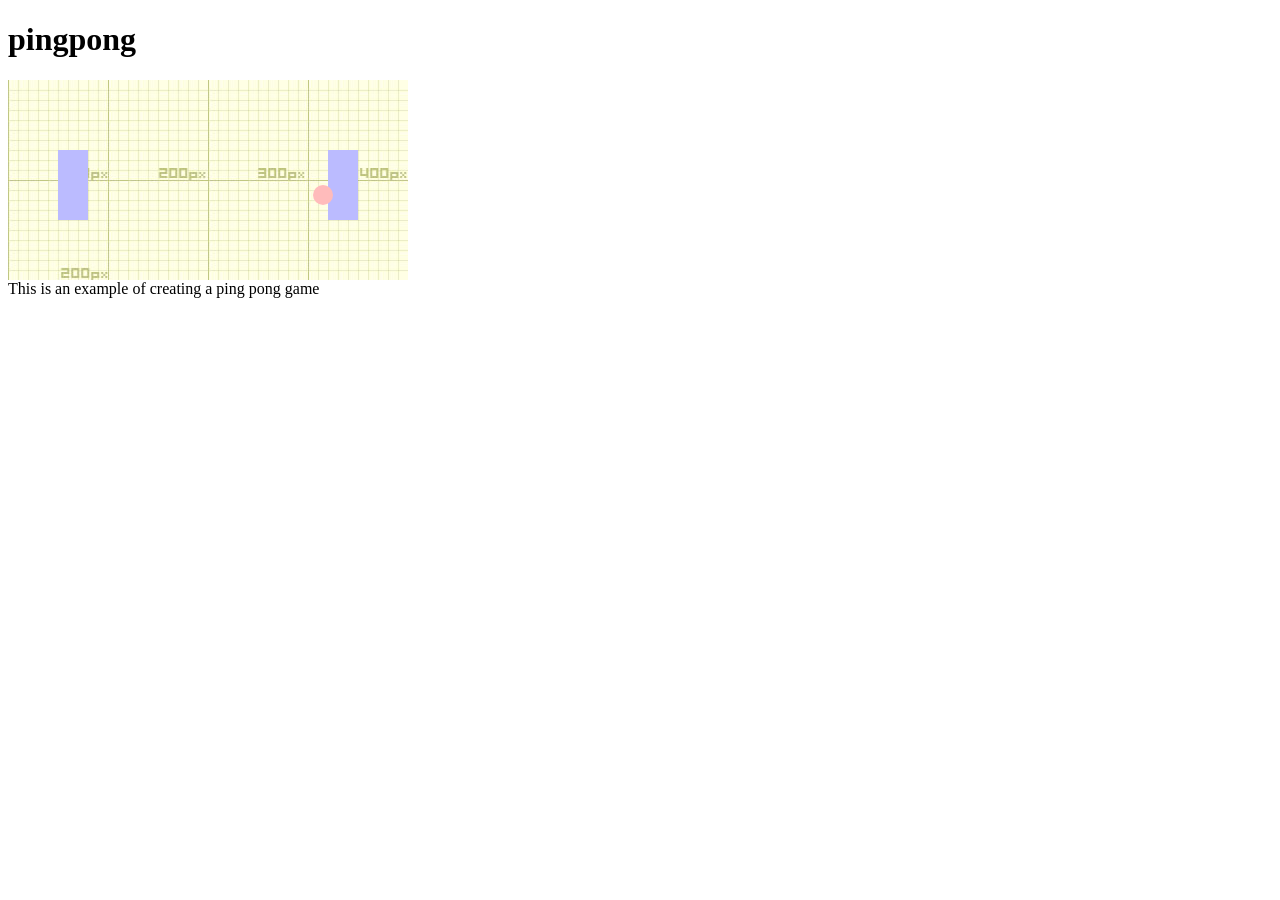
<file: res/jsTest/testgame/pingpong/index.html>
<!DOCTYPE html>
<html>
	<head>
		<meta charset="utf-8">
		<title>pingpong</title>
		<script type="text/javascript" src="js/jquery.js"></script>
		<script type="text/javascript" src="js/html5games.pingpong.js"></script>
		<link rel="stylesheet" href="css/styles.css" type="text/css" />

	</head>
	<body>
		<header>
			<h1>pingpong</h1>
		</header>

		<div id="game">
			<div id="playround">
				<div id="paddleA" class="paddle"></div>
				<div id="paddleB" class="paddle"></div>
				<div id="ball"></div>
			</div>
		</div>

		<footer>
			This is an example of creating a ping pong game
		</footer>
	</body>
</html>
</file>
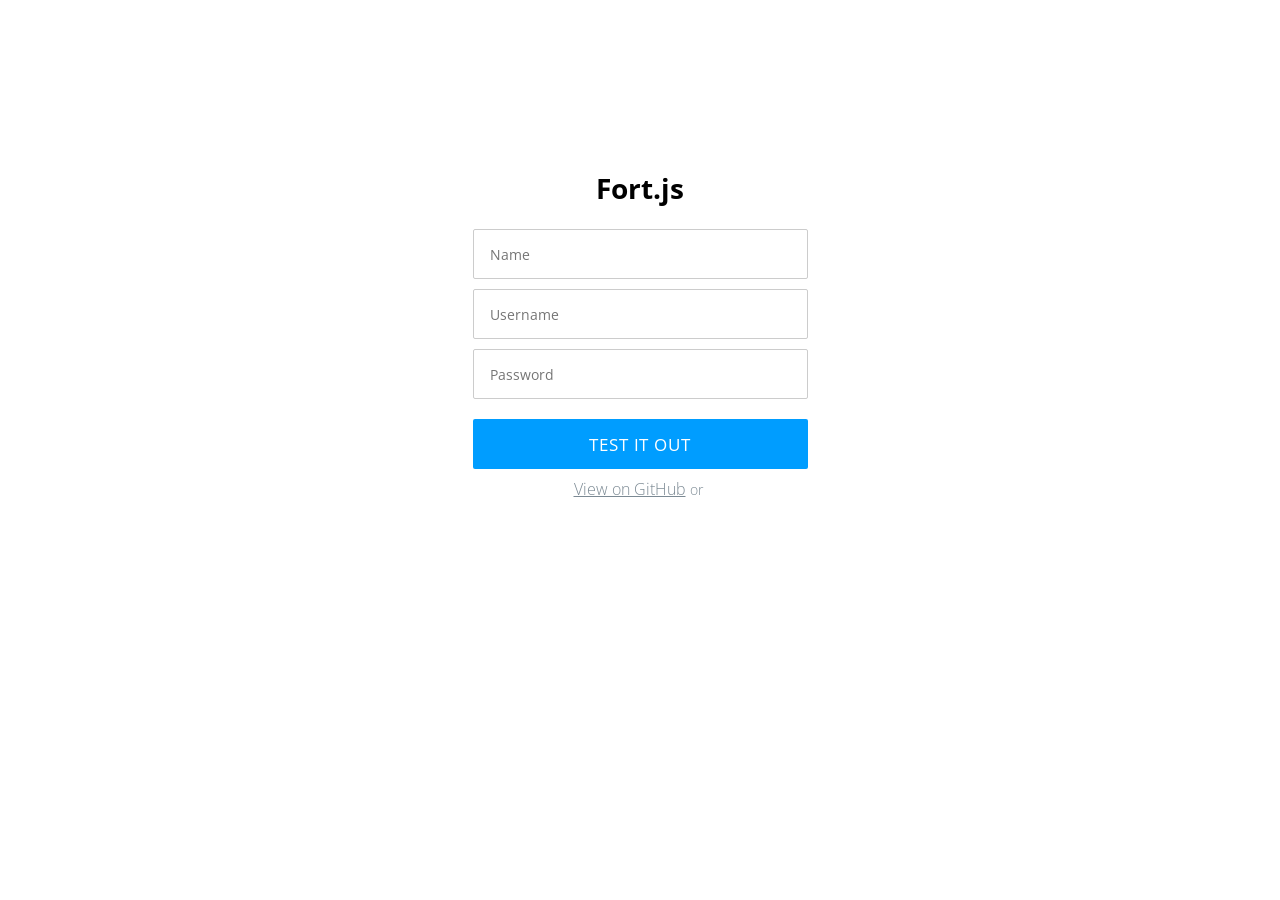
<file: res/testport/demo/default/index.html>
<!DOCTYPE html>
<html lang="en">
<head>
<meta charset="utf-8">
<meta name="description" content="Demo for Fort.js">
<meta name="viewport" content="width=device-width">
<title>Fort.js</title>
<link rel="stylesheet" href="style.css">
<link rel="stylesheet" href="fort.css">
<script src="./fort.js"></script>
</head>
<body>
<div class="form-wrapper">
	<div class="top">
		<div class="colors">
		</div>
	</div>
	<h1 class="h1h">Fort.js</h1>
	<form name="form" action="#">
		<div class="form">
			<div class="form-item">
				<input type="text" name="text" required="required" placeholder="Name" autocomplete="off">
			</div>
			<div class="form-item">
				<input type="text" name="text" required="required" placeholder="Username" autocomplete="off">
			</div>
			<div class="form-item">
				<input type="password" name="password" required="required" placeholder="Password" autocomplete="off">
			</div>
			<div class="button-panel">
				<input type="submit" class="button" title="Sign In" value="Test It Out">
				<ul>
					<li class="lil">
					<p class="view">
						<a href="https://github.com/Colourity/Fort.js" id="ref">View on GitHub</a>
					</p>
					</li>
					 or
					<li>
					<p class="view">
						
					</p>
					</li>
				</ul>
			</div>
		</div>
	</form>
</div>
<script>
    solid();
</script>
</body>
</html>
</file>
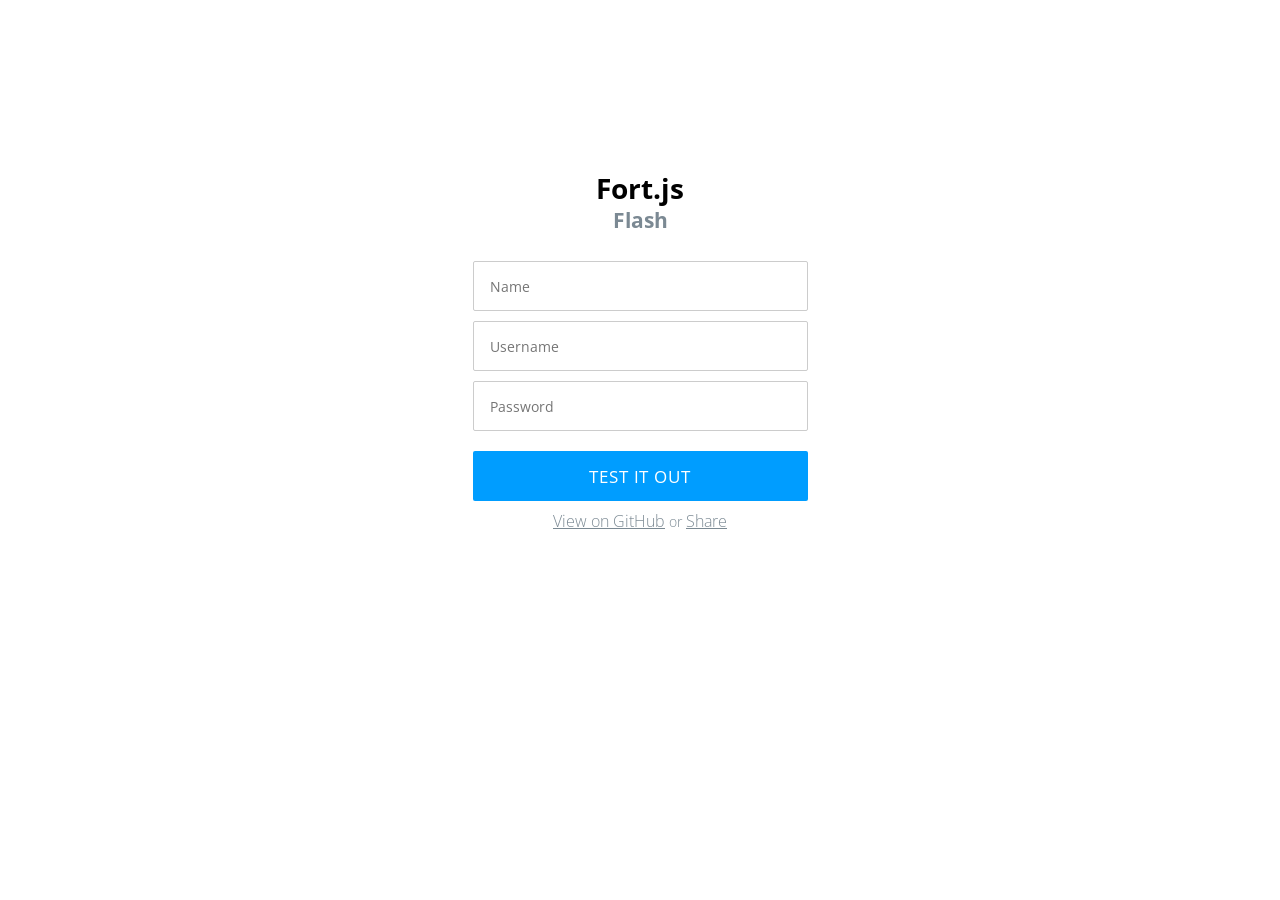
<file: res/testport/demo/flash/index.html>
<!DOCTYPE html>
<html lang="en">
<head>
<meta charset="utf-8">
<meta name="description" content="Demo for Fort.js">
<meta name="viewport" content="width=device-width">
<title>Fort.js</title>
<link rel="stylesheet" href="style.css">
<link rel="stylesheet" href="fort.css">
<script src="fort.js"></script>
</head>
<body>
<div class="form-wrapper" >
  <div class="top"><div class="colors"></div></div>
	<h1 class="h1h">Fort.js</h1>
  <h2 class="h2dec">Flash</h2>
	<form name="form" action="#">
		<div class="form">
			<div class="form-item">
				<input type="text" name="text" required="required" placeholder="Name" autocomplete="off">
			</div>
			<div class="form-item">
				<input type="text" name="text" required="required" placeholder="Username" autocomplete="off">
			</div>
			<div class="form-item">
				<input type="password" name="password" required="required" placeholder="Password" autocomplete="off">
			</div>
			<div class="button-panel">
     <input type="submit" class="button" title="Sign In" value="Test It Out">
     <ul>
       <li class="lil">
       <p class="view">
         <a href="https://github.com/Colourity/Fort.js" id="ref">View on GitHub</a>
       </p>
       </li>
        or
       <li>
       <p class="view">
         <a href="https://twitter.com/intent/tweet?text=Fort-js+-+A+modern+progress+bar+for+form+completion.&url=http://bit.ly/1gQQ4V8" id="ref">Share</a>
       </p>
       </li>
     </ul>
   </div>
	</div>
</form>
</div>
<script>
 flash()
</script>
</body>
</html>
</file>
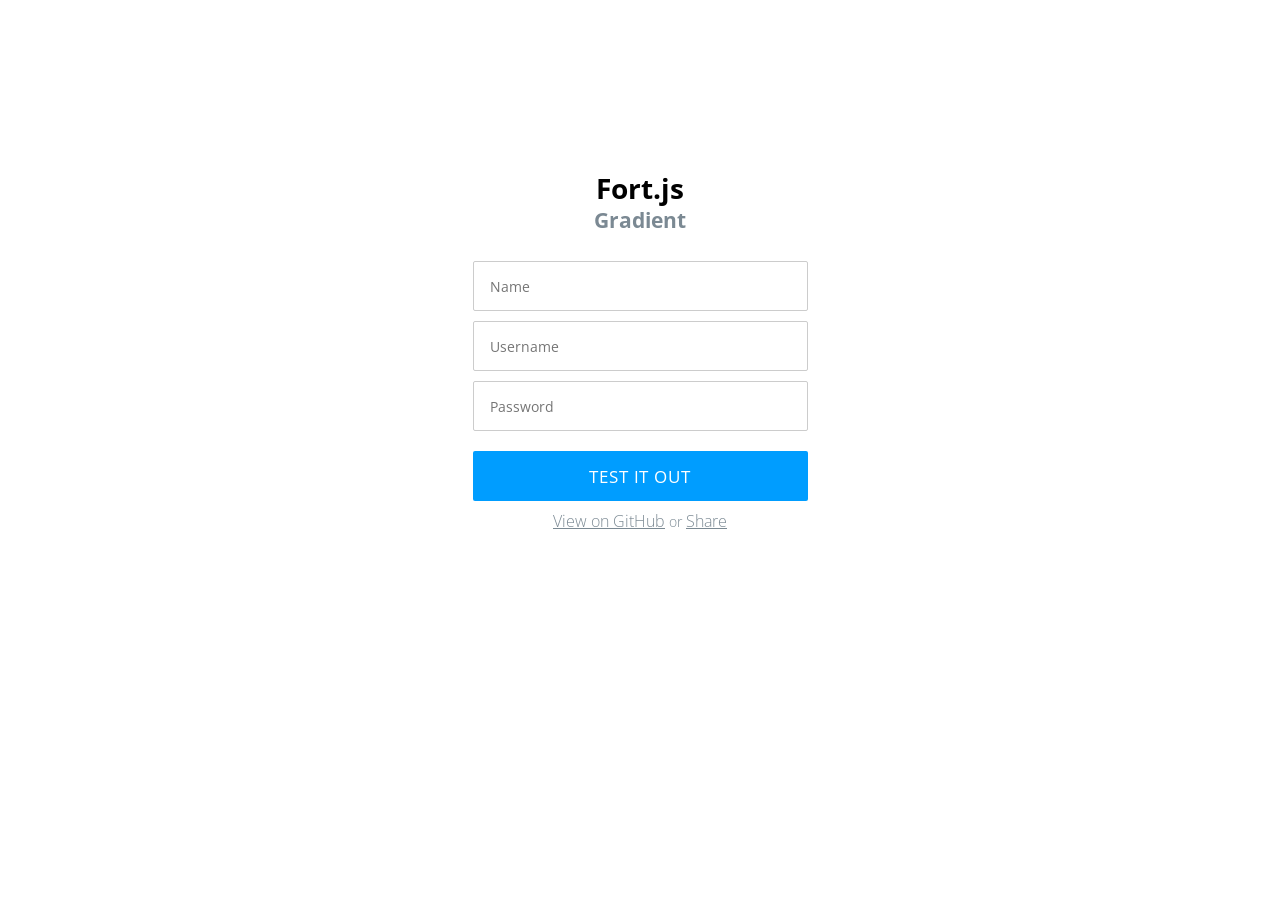
<file: res/testport/demo/gradient/index.html>
<!DOCTYPE html>
<html lang="en">
<head>
<meta charset="utf-8">
<meta name="description" content="Demo for Fort.js">
<meta name="viewport" content="width=device-width">
<title>Fort.js</title>
<link rel="stylesheet" href="style.css">
<link rel="stylesheet" href="fort.css">
<script src="fort.js"></script>
</head>
<body>
<div class="form-wrapper" >
  <div class="top"><div class="colors"></div></div>
	<h1 class="h1h">Fort.js</h1>
  <h2 class="h2dec">Gradient</h2>
	<form name="form" action="#">
		<div class="form">
			<div class="form-item">
				<input type="text" name="text" required="required" placeholder="Name" autocomplete="off">
			</div>
			<div class="form-item">
				<input type="text" name="text" required="required" placeholder="Username" autocomplete="off">
			</div>
			<div class="form-item">
				<input type="password" name="password" required="required" placeholder="Password" autocomplete="off">
			</div>
		<div class="button-panel">
        <input type="submit" class="button" title="Sign In" value="Test It Out">
        <ul>
          <li class="lil">
          <p class="view">
            <a href="https://github.com/Colourity/Fort.js" id="ref">View on GitHub</a>
          </p>
          </li>
           or
          <li>
          <p class="view">
            <a href="https://twitter.com/intent/tweet?text=Fort-js+-+A+modern+progress+bar+for+form+completion.&url=http://bit.ly/1gQQ4V8" id="ref">Share</a>
          </p>
          </li>
        </ul>
      </div>
	</div>
</form>
</div>
 <script>
 gradient()
 </script>
</body>
</html>
</file>
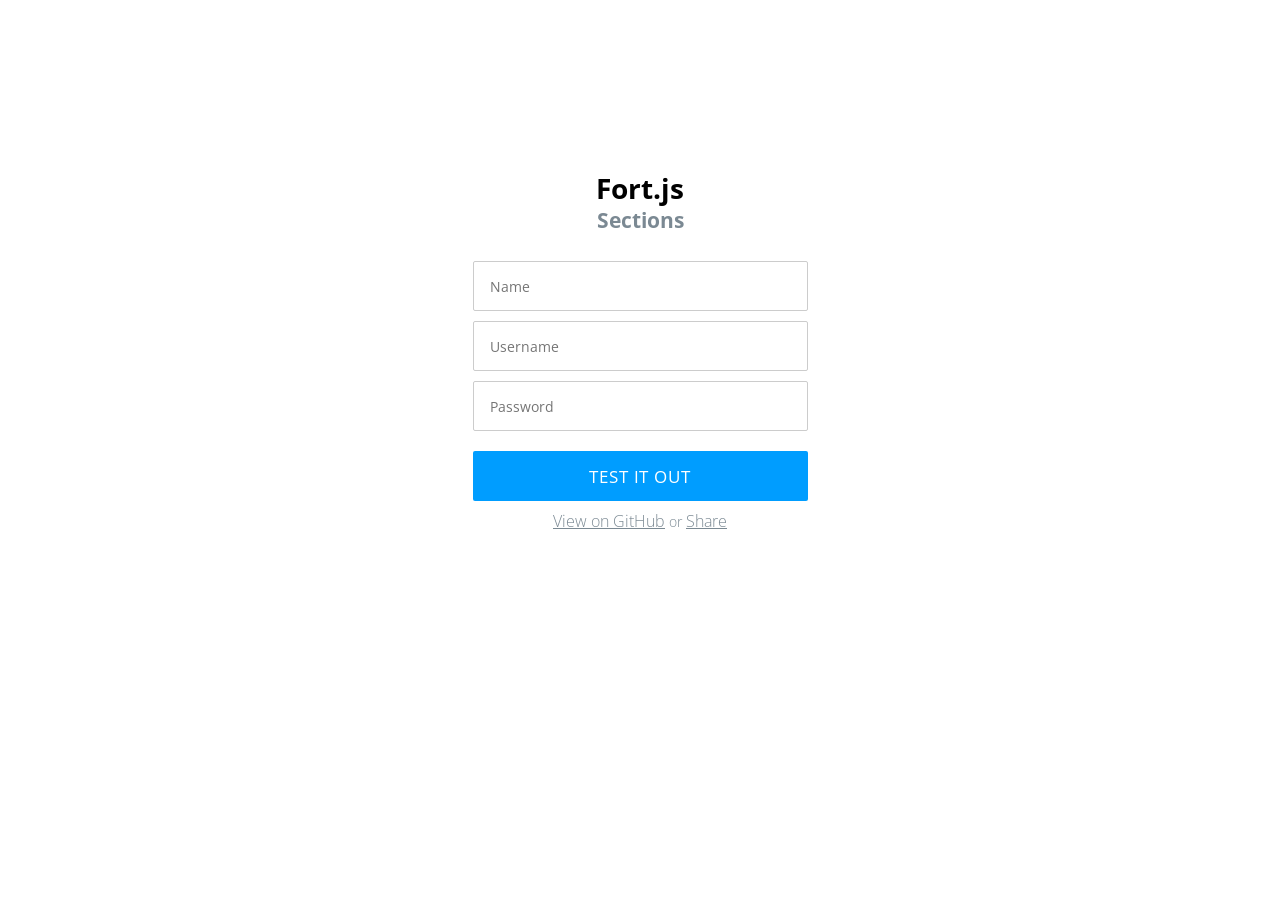
<file: res/testport/demo/sections/index.html>
<!DOCTYPE html>
<html lang="en-us">
<head>
<meta charset="utf-8">
<meta name="description" content="Demo for Fort.js">
<meta name="viewport" content="width=device-width">
<title>Fort.js</title>
<link rel="stylesheet" href="style.css">
<link rel="stylesheet" href="fort.css">
<script src="fort.js"></script>
</head>
<body>
<div class="form-wrapper" >
  <div class="top"><div class="colors"></div></div>
	<h1 class="h1h">Fort.js</h1>
  <h2 class="h2dec">Sections</h2>
	<form name="form" action="#">
		<div class="form">
			<div class="form-item">
				<input type="text" name="text" required="required" placeholder="Name" autocomplete="off">
			</div>
			<div class="form-item">
				<input type="text" name="text" required="required" placeholder="Username" autocomplete="off">
			</div>
			<div class="form-item">
				<input type="password" name="password" required="required" placeholder="Password" autocomplete="off">
			</div>
		<div class="button-panel">
        <input type="submit" class="button" title="Sign In" value="Test It Out">
        <ul>
          <li class="lil">
          <p class="view">
            <a href="https://github.com/Colourity/Fort.js" id="ref">View on GitHub</a>
          </p>
          </li>
           or
          <li>
          <p class="view">
            <a href="https://twitter.com/intent/tweet?text=Fort-js+-+A+modern+progress+bar+for+form+completion.&url=http://bit.ly/1gQQ4V8" id="ref">Share</a>
          </p>
          </li>
        </ul>
      </div>
	</div>
</form>
</div>
 <script>
 sections()
 </script>
</body>
</html>
</file>
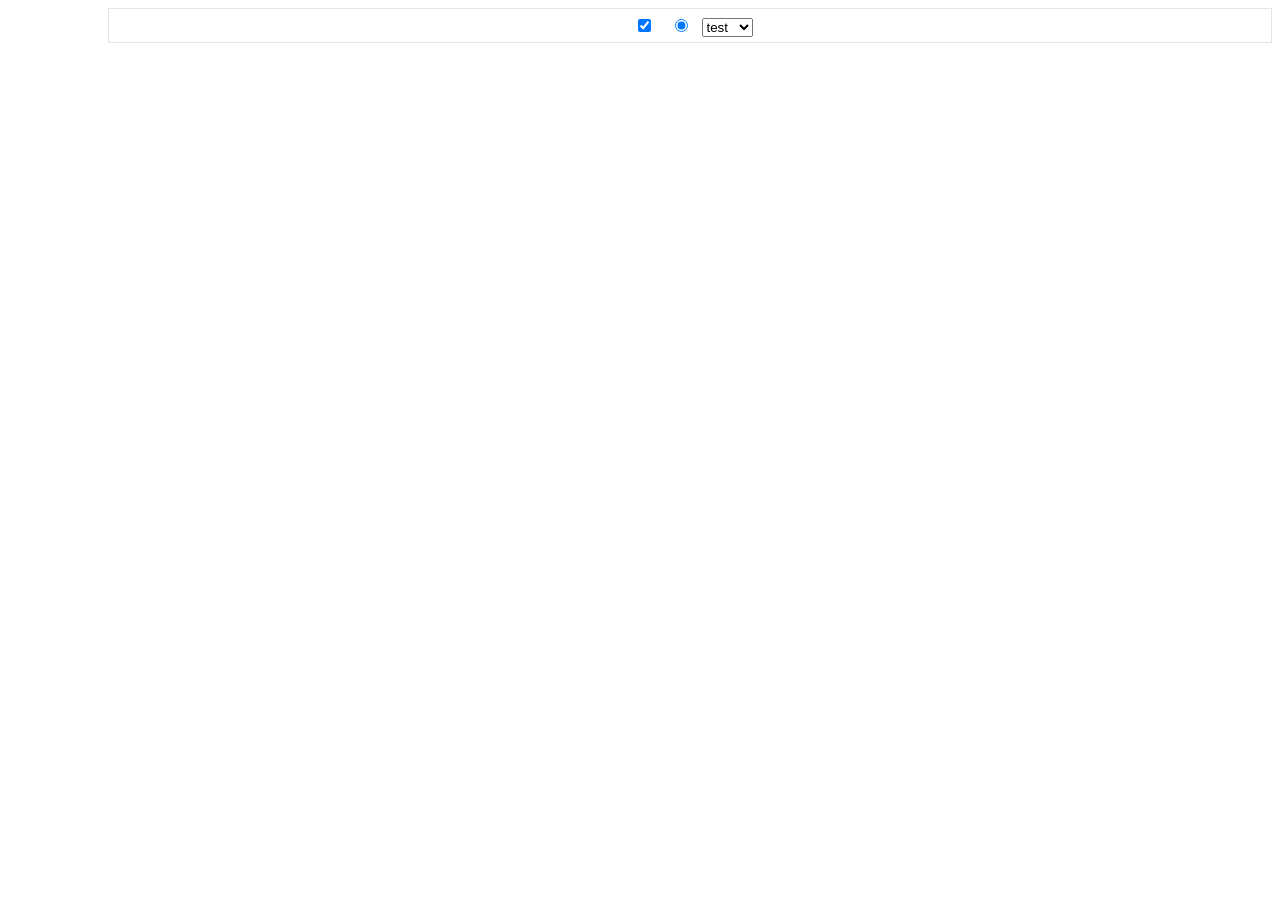
<file: res/jsTest/TEST.html>
<!doctype html>
<html lang="en">
<head>
    <meta charset="UTF-8">
    <title>Document</title>
    <style type="text/css">
        :checked{
            margin: 10px;
        }
    </style>
    <script type="text/javascript">
	    function object(o){
	    	function F(){};
	    	F.prototype=o;
	    	return new F();
	    }

	    var person={
	    	name:"A",
	    	friends:['Shelby','Court','Van']
	    }
	    person.say=function(){
	    	console.log(this.name)
	    }

	    var anotherPerson=object(person);
	    anotherPerson.name="B";
	    anotherPerson.friends.push('Bob');

	    var yetOtherPerson=object(anotherPerson);
	    yetOtherPerson.name="c";
	    yetOtherPerson.friends.push('Barbie');
	    console.log(person.friends);

		var yetOtherPerson1=Object.create(person);

	    function A(){
	    	this.name="A";
	    	this.color=['red','yellow']
	    }

	    A.prototype.say=function(){
	    	return this.name
	    }

	    function B(){
	    	A.call(this);
	    }

	    // B.prototype=new A();
	    B.prototype=A.prototype;
	    B.prototype.constructor=B;

	    var b1=new B();
	    b1.color.push('black');
	    var b2=new B();

	    function C(){
	    	A.call(this);
	    }

	    var prototype=object(A.prototype);
	    prototype.constructor=C;
	    C.prototype=prototype;
	    
	    var c=new C();
	    c.color.push('black');
	    var c1=new C();

	    function loadScriptString(code){
	    	var script=document.createElement("script");
	    	script.type="text/javascript";
	    	try{
	    		script.appendChild(document.createTextNode(code));
	    	}catch(ex){
	    		script.text=code;
	    	}
	    	document.body.appendChild(script);
	    }

	    function loadStylesString(css){
	        var style=document.createElement("style");
	        style.type="text/css";
	        try{
	            style.appendChild(document.createTextNode(css));
	        }catch(ex){
	        	style.styleSheet.cssText=css;
	        }
	        var head=document.getElementsByTagName('head')[0];
	        head.appendChild(style);
	    }
	    console.log(document.readyState)

	    function getdocState(){
	    	return document.readyState
	    }

     	function getViewport(){
	        if(document.compatMode== "BackCompat"){
	            return{
	              width:document.body.clientWidth,
	              height:document.body.clientHeight  
	            }
	        }else{
	        	return{
	        		width:document.documentElement.clientWidth,
	        		height:document.documentElement.clientHeight
	        	}
	        }
	    }

	    function scrollToTop(element){
	    	if(element.scrollTop!=0){
	    		element.scrollTop=0;
	    	}
	    }

	    function getBoundingClientRect(element){
	        var scrollTop=document.documentElement.scrollTop;
	        var scrollLeft=document.documentElement.scrollLeft;
	        if(element.getBoundingClientRect){
	            if(typeof arguments.callee.offset !="number"){
	                var temp=document.createElement("div");
	                temp.style.cssText="position:absolute;left:0;top:0;";
	                document.body.appendChild(temp);
	                arguments.callee.offset=-temp.getBoundingClientRect().top-scrollTop;
	                document.body.removeChild(temp);
	                temp=null;
	            }

	            var rect=element.getBoundingClientRect();
	            var offset=arguments.callee.offset;


	            return {
	                left:rect.left+offset,
	                right:rect.right+offset,
	                top:rect.top+offset,
	                bottom:rect.bottom+offset

	            };
	        }else{
	            var actualLeft=getElementLeft(element);
	            var actualTop=getElementTop(element);
	            return {
	                left:actualLeft-scrollLeft,
	                right:actualLeft+element.offsetWidth-scrollLeft,
	                top:actualTop-scrollTop,
	                bottom:actualTop+element.offsetHight-scrollTop
	            }

	        }
	    }

    </script>
</head>
<body>
<div id="t0" style="text-align:center;margin-left:100px;border:1px solid #e4e4e4;">
    <input id="t1" type="checkbox" style="background-color:red;border:1px solid #e4e4e4;" class="cc cc2 cc3" checked/>
    <input id="t3" type="radio" checked/>
    <select>
        <option id="t2">test</option>
        <option id="t4">test2</option>
    </select>
    </div>
    <script type="text/javascript">console.log(document.readyState)</script>
</body>
</html>
</file>
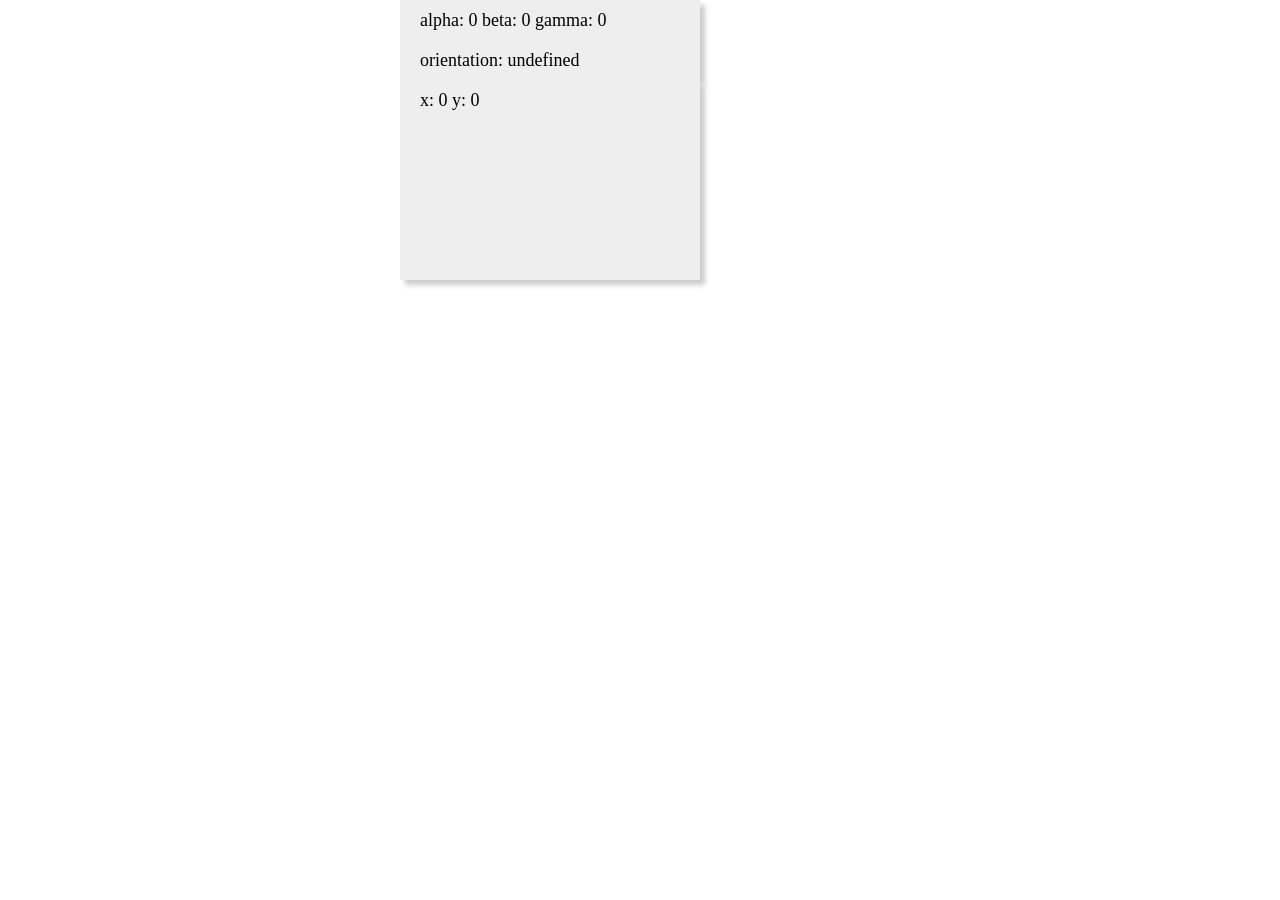
<file: res/jsTest/test12.html>
﻿<!DOCTYPE html>
<html>
<head>
	<meta http-equiv="Content-Type" content="text/html; charset=utf-8">
	<meta name="apple-mobile-web-app-capable" content="yes">
	<meta name="apple-mobile-web-app-status-bar-style" content="black">
	<meta name=​"apple-touch-fullscreen" content=​"yes">
	<meta name="viewport" content="width=device-width, initial-scale=1, minimum-scale=1 maximum-scale=1">
	<style type="text/css">
		body{margin:0;padding:0;width:480px;margin:0 auto;}
		li{font-size:18px;list-style-type:none;height:30px;line-height:30px;padding:5px 20px;}
	</style>
</head>
<body>
<div id = "main" style = "width:300px;background:#eee;-webkit-box-shadow:5px 5px 5px #ccc"></div>
<div id = "main1" style = "width:300px;height:200px;background:#eee;-webkit-box-shadow:5px 5px 5px #ccc"></div>
<script type="text/javascript" >
window.onload = function()
{
	var div = document.getElementById("main");
	var div1 = document.getElementById("main1");
	
	window.ondeviceorientation =  function(e) 
	{
		div.innerHTML = "<li>alpha: " + (e.alpha>>0) + "    beta: " + (e.beta>>0) + "    gamma: " + (e.gamma>>0) + "</li><li> orientation: " + window.orientation + "</li>";
	}

	window.ondevicemotion = function(e){
		var x = e.accelerationIncludingGravity.x,
		    y = e.accelerationIncludingGravity.y;

		div1.innerHTML = "<li>x: " + (x>>0) + "    y: " + (y>>0) + "</li>";
	}


	div.onclick = function(e)
	{
		console.log("clickkkkkkkkkkkkkkkkkkk");
		changeBck();
	}

	div.ontouchstart = function(e)
	{	
		console.log("startttttttttttt");
	}
	
	div.ontouchcancel = function(e)
	{
		console.log("cancel");
	}

	div.ontouchmove = function(e)
	{
		e.preventDefault();
	}
	
	document.ontouchmove = function(e)
	{
		e.preventDefault();
	}
	
	div.ontouchend = function(e)
	{
		console.log("enddddddddddddd");
	}

	function changeBck()
	{
		div.style.background ="#" + ((Math.random()*0xffffff)>>0).toString(16)
	}
}
</script>
</body>
</html>
</file>
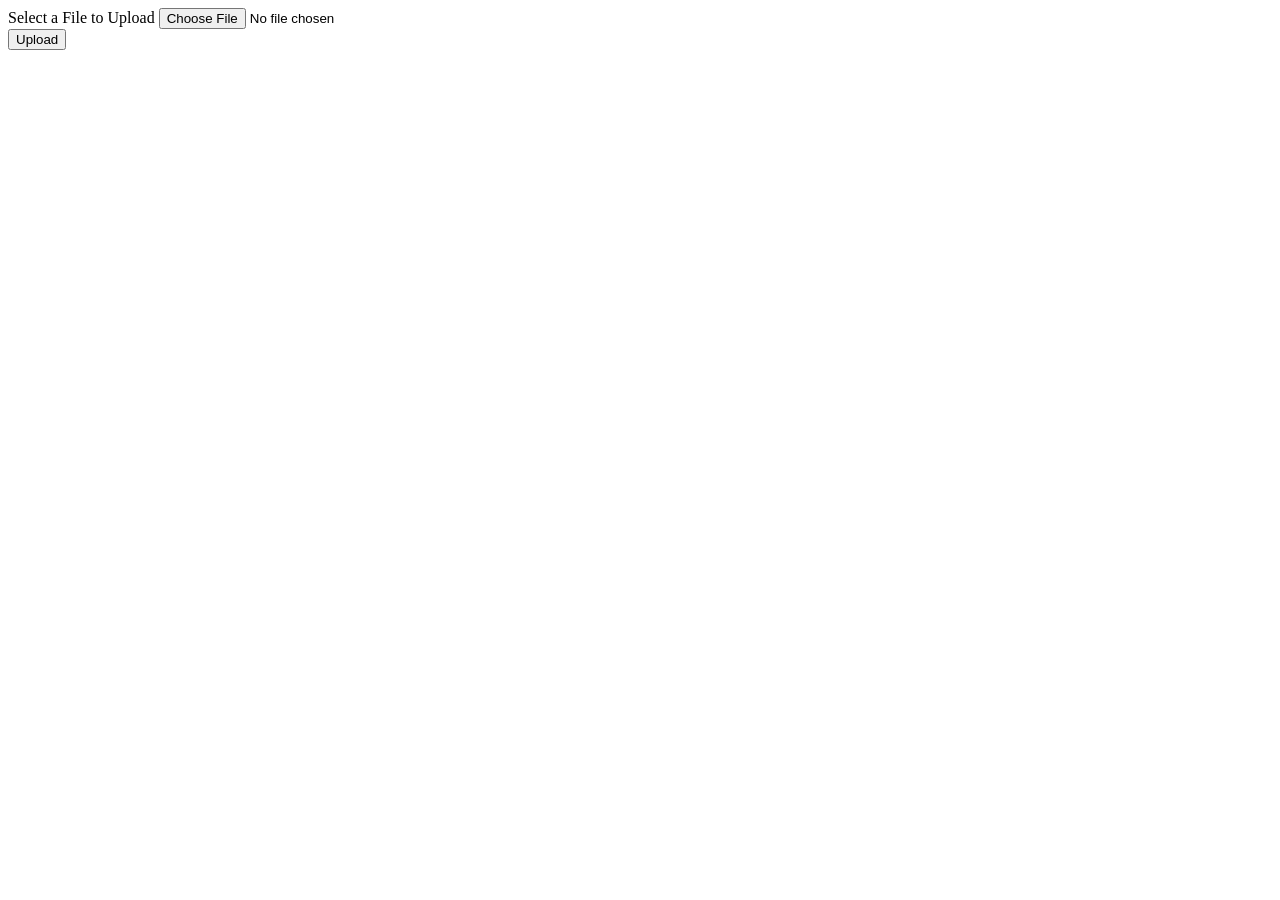
<file: res/jsTest/Upload Files using XMLHttpRequest.html>
<!DOCTYPE html>
<html>
<head>
    <title>Upload Files using XMLHttpRequest - Minimal</title>

    <script type="text/javascript">
      function fileSelected() {
        var file = document.getElementById('fileToUpload').files[0];
        if (file) {
          var fileSize = 0;
          if (file.size > 1024 * 1024)
            fileSize = (Math.round(file.size * 100 / (1024 * 1024)) / 100).toString() + 'MB';
          else
            fileSize = (Math.round(file.size * 100 / 1024) / 100).toString() + 'KB';

          document.getElementById('fileName').innerHTML = 'Name: ' + file.name;
          document.getElementById('fileSize').innerHTML = 'Size: ' + fileSize;
          document.getElementById('fileType').innerHTML = 'Type: ' + file.type;
        }
      }

      function uploadFile() {
        var fd = new FormData();
        fd.append("fileToUpload", document.getElementById('fileToUpload').files[0]);
        var xhr = new XMLHttpRequest();
        xhr.upload.addEventListener("progress", uploadProgress, false);
        xhr.addEventListener("load", uploadComplete, false);
        xhr.addEventListener("error", uploadFailed, false);
        xhr.addEventListener("abort", uploadCanceled, false);
        xhr.open("POST", "UploadMinimal.aspx");
        xhr.send(fd);
      }

      function uploadProgress(evt) {
        if (evt.lengthComputable) {
          var percentComplete = Math.round(evt.loaded * 100 / evt.total);
          document.getElementById('progressNumber').innerHTML = percentComplete.toString() + '%';
        }
        else {
          document.getElementById('progressNumber').innerHTML = 'unable to compute';
        }
      }

      function uploadComplete(evt) {
        /* This event is raised when the server send back a response */
        alert(evt.target.responseText);
      }

      function uploadFailed(evt) {
        alert("There was an error attempting to upload the file.");
      }

      function uploadCanceled(evt) {
        alert("The upload has been canceled by the user or the browser dropped the connection.");
      }
    </script>
</head>
<body>
<form id="form1" enctype="multipart/form-data" method="post" action="upload.php">
<div class="row">
      <label for="fileToUpload">Select a File to Upload</label>
<input type="file" name="fileToUpload" id="fileToUpload" onchange="fileSelected();"/>
    </div>
<div id="fileName"></div>
<div id="fileSize"></div>
<div id="fileType"></div>
<div class="row">
<input type="button" onclick="uploadFile()" value="Upload" />
    </div>
<div id="progressNumber"></div>
</form>

</body>
</file>
<file: res/jsTest/testgame/pingpong/css/styles.css>
#playround {
	background: #e0ffe0 url(../images/pixel_grid.jpg);
	width: 400px;
	height: 200px;
	position: relative;
	overflow: hidden;
}

#ball {
	background: #fbb;
	position: absolute;
	width: 20px;
	height: 20px;
	left: 150px;
	top: 100px;
	border-radius: 10px;
}

.paddle {
	background: #bbf;
	left: 50px;
	top: 70px;
	position: absolute;
	width: 30px;
	height: 70px;
}

#paddleB {
	left: 320px;
}
</file>
<file: res/testport/demo/default/style.css>
@import url(http://fonts.googleapis.com/css?family=Open+Sans:300);

* {
    margin: 0;
    padding: 0;
    box-sizing: border-box;
}

body {
  text-align: center;
    background: #fff;
    color: #7b8993;
    font: 300 87.5%/1.5em 'Open Sans', sans-serif;
}

.form-wrapper {
    padding-top: 10%;
    border-radius: 2px;
    margin: 50px auto;
    position: relative;
    width: 375px;
}

form {
    padding: 30px 20px 0;
}

.form-item {
    margin-bottom: 10px;
    width: 100%;
}

.form-item input {
    border: 1px solid #ccc;
    border-radius: 2px;
    color: #000;
    font-family: 'Open Sans', sans-serif;
    font-size: 1em;
    height: 50px;
    padding: 0 16px;
    transition: background 0.3s ease-in-out;
    width: 100%;
}

.form-item input:focus {
    outline: none;
    border-color: #9ecaed;
    box-shadow: 0 0 10px #9ecaed;
}

.button-panel {
    margin: 20px 0 0;
    width: 100%;
}

.button-panel .button {
    -webkit-appearance: none;
    background: #009dff;
    border: none;
    border-radius: 2px;
    color: #fff;
    cursor: pointer;
    height: 50px;
    font-family: 'Open Sans', sans-serif;
    font-size: 1.2em;
    letter-spacing: 0.05em;
    text-align: center;
    text-transform: uppercase;
    transition: background 0.3s ease-in-out;
    width: 100%;
}

.button:hover {

    background: #00c8ff;
}

@media only screen
and (max-width : 320px) {
.form-wrapper {
    padding-top: 10%;
    border-radius: 2px;
    margin: 50px auto;
    position: relative;
    width: 320px;
}
}


.cent {
    text-align: center;
    color: #000;
}

.view {
    text-align: center;
    text-decoration: none;
    color: #7b8993;
    padding-top: 10px;
}

#ref {
    text-align: center;
    text-decoration: underline;
    color: #7b8993;
    padding-top: 8px;
    font-size: 16px;
}

#ref:hover {
    text-align: center;
    color: #009dff;
    text-decoration: underline;
    -webkit-animation: hue 60s infinite linear;
    padding-top: 8px;
    font-size: 16px;
}
ul li{
display: inline-block;
list-style-type: none;
text-align: center;
}
.h1h{
  color: #000;
  text-align: center;
}
.lil{
  display: inline-block;
}
</file>
<file: res/testport/demo/default/fort.css>
.top{
  background: #009dff;
  /*background:linear-gradient(to right,#009dff 0,#00c8ff 100%);*/
  position:fixed;
  z-index:1031;
  top:0;
  left:0;
  height:4px;
  transition:all 1s;
  width:0;
  overflow: hidden;
}
.colors{
    width: 100%;
    height: 4px;
}
</file>
<file: res/testport/demo/flash/style.css>
@import url(http://fonts.googleapis.com/css?family=Open+Sans:300);

* {
    margin: 0;
    padding: 0;
    box-sizing: border-box;
}

body {
  text-align: center;
    background: #fff;
    color: #7b8993;
    font: 300 87.5%/1.5em 'Open Sans', sans-serif;
}

.form-wrapper {
    padding-top: 10%;
    border-radius: 2px;
    margin: 50px auto;
    position: relative;
    width: 375px;
}

form {
    padding: 30px 20px 0;
}

.form-item {
    margin-bottom: 10px;
    width: 100%;
}

.form-item input {
    border: 1px solid #ccc;
    border-radius: 2px;
    color: #000;
    font-family: 'Open Sans', sans-serif;
    font-size: 1em;
    height: 50px;
    padding: 0 16px;
    transition: background 0.3s ease-in-out;
    width: 100%;
}

.form-item input:focus {
    outline: none;
    border-color: #9ecaed;
    box-shadow: 0 0 10px #9ecaed;
}

.button-panel {
    margin: 20px 0 0;
    width: 100%;
}

.button-panel .button {
    -webkit-appearance: none;
    background: #009dff;
    border: none;
    border-radius: 2px;
    color: #fff;
    cursor: pointer;
    height: 50px;
    font-family: 'Open Sans', sans-serif;
    font-size: 1.2em;
    letter-spacing: 0.05em;
    text-align: center;
    text-transform: uppercase;
    transition: background 0.3s ease-in-out;
    width: 100%;
}

.button:hover {

    background: #00c8ff;
}

@media only screen
and (max-width : 320px) {
.form-wrapper {
    padding-top: 10%;
    border-radius: 2px;
    margin: 50px auto;
    position: relative;
    width: 320px;
}
}


.cent {
    text-align: center;
    color: #000;
}

.view {
    text-align: center;
    text-decoration: none;
    color: #7b8993;
    padding-top: 10px;
}

#ref {
    text-align: center;
    text-decoration: underline;
    color: #7b8993;
    padding-top: 8px;
    font-size: 16px;
}

#ref:hover {
    text-align: center;
    color: #009dff;
    text-decoration: underline;
    -webkit-animation: hue 60s infinite linear;
    padding-top: 8px;
    font-size: 16px;
}
ul li{
display: inline-block;
list-style-type: none;
text-align: center;
}
.h1h{
  color: #000;
  text-align: center;
}
.lil{
  display: inline-block;
}
.h2dec{
  text-align: center;padding-top: 3%;
}
</file>
<file: res/testport/demo/flash/fort.css>
.top{
   /*background: #009dff;*/
   background:linear-gradient(to right,#009dff 0,#00c8ff 100%);
   position:fixed;
   z-index:1031;
   top:0;
   left:0;
   height:4px;
   transition:all 1s;
   width:0;
   overflow: hidden;
 }
.colors{
    width: 100%;
    height: 4px;
}
</file>
<file: res/testport/demo/gradient/style.css>
@import url(http://fonts.googleapis.com/css?family=Open+Sans:300);

* {
    margin: 0;
    padding: 0;
    box-sizing: border-box;
}

body {
  text-align: center;
    background: #fff;
    color: #7b8993;
    font: 300 87.5%/1.5em 'Open Sans', sans-serif;
}

.form-wrapper {
    padding-top: 10%;
    border-radius: 2px;
    margin: 50px auto;
    position: relative;
    width: 375px;
}

form {
    padding: 30px 20px 0;
}

.form-item {
    margin-bottom: 10px;
    width: 100%;
}

.form-item input {
    border: 1px solid #ccc;
    border-radius: 2px;
    color: #000;
    font-family: 'Open Sans', sans-serif;
    font-size: 1em;
    height: 50px;
    padding: 0 16px;
    transition: background 0.3s ease-in-out;
    width: 100%;
}

.form-item input:focus {
    outline: none;
    border-color: #9ecaed;
    box-shadow: 0 0 10px #9ecaed;
}

.button-panel {
    margin: 20px 0 0;
    width: 100%;
}

.button-panel .button {
    -webkit-appearance: none;
    background: #009dff;
    border: none;
    border-radius: 2px;
    color: #fff;
    cursor: pointer;
    height: 50px;
    font-family: 'Open Sans', sans-serif;
    font-size: 1.2em;
    letter-spacing: 0.05em;
    text-align: center;
    text-transform: uppercase;
    transition: background 0.3s ease-in-out;
    width: 100%;
}

.button:hover {

    background: #00c8ff;
}

@media only screen
and (max-width : 320px) {
.form-wrapper {
    padding-top: 10%;
    border-radius: 2px;
    margin: 50px auto;
    position: relative;
    width: 320px;
}
}


.cent {
    text-align: center;
    color: #000;
}

.view {
    text-align: center;
    text-decoration: none;
    color: #7b8993;
    padding-top: 10px;
}

#ref {
    text-align: center;
    text-decoration: underline;
    color: #7b8993;
    padding-top: 8px;
    font-size: 16px;
}

#ref:hover {
    text-align: center;
    color: #009dff;
    text-decoration: underline;
    -webkit-animation: hue 60s infinite linear;
    padding-top: 8px;
    font-size: 16px;
}
ul li{
display: inline-block;
list-style-type: none;
text-align: center;
}
.h1h{
  color: #000;
  text-align: center;
}
.lil{
  display: inline-block;
}
.h2dec{
  text-align: center;padding-top: 3%;
}
</file>
<file: res/testport/demo/gradient/fort.css>
.top{
  /*background: #009dff;*/
   background:linear-gradient(to right,#009dff 0,#00c8ff 100%);
   position:fixed;
   z-index:1031;
   top:0;
   left:0;
   height:4px;
   transition:all 1s;
   width:0;
   overflow: hidden;
 }
.colors{
    width: 100%;
    height: 4px;
}
</file>
<file: res/testport/demo/sections/style.css>
@import url(http://fonts.googleapis.com/css?family=Open+Sans:300);

* {
    margin: 0;
    padding: 0;
    box-sizing: border-box;
}

body {
  text-align: center;
    background: #fff;
    color: #7b8993;
    font: 300 87.5%/1.5em 'Open Sans', sans-serif;
}

.form-wrapper {
    padding-top: 10%;
    border-radius: 2px;
    margin: 50px auto;
    position: relative;
    width: 375px;
}

form {
    padding: 30px 20px 0;
}

.form-item {
    margin-bottom: 10px;
    width: 100%;
}

.form-item input {
    border: 1px solid #ccc;
    border-radius: 2px;
    color: #000;
    font-family: 'Open Sans', sans-serif;
    font-size: 1em;
    height: 50px;
    padding: 0 16px;
    transition: background 0.3s ease-in-out;
    width: 100%;
}

.form-item input:focus {
    outline: none;
    border-color: #9ecaed;
    box-shadow: 0 0 10px #9ecaed;
}

.button-panel {
    margin: 20px 0 0;
    width: 100%;
}

.button-panel .button {
    -webkit-appearance: none;
    background: #009dff;
    border: none;
    border-radius: 2px;
    color: #fff;
    cursor: pointer;
    height: 50px;
    font-family: 'Open Sans', sans-serif;
    font-size: 1.2em;
    letter-spacing: 0.05em;
    text-align: center;
    text-transform: uppercase;
    transition: background 0.3s ease-in-out;
    width: 100%;
}

.button:hover {

    background: #00c8ff;
}

@media only screen
and (max-width : 320px) {
.form-wrapper {
    padding-top: 10%;
    border-radius: 2px;
    margin: 50px auto;
    position: relative;
    width: 320px;
}
}


.cent {
    text-align: center;
    color: #000;
}

.view {
    text-align: center;
    text-decoration: none;
    color: #7b8993;
    padding-top: 10px;
}

#ref {
    text-align: center;
    text-decoration: underline;
    color: #7b8993;
    padding-top: 8px;
    font-size: 16px;
}

#ref:hover {
    text-align: center;
    color: #009dff;
    text-decoration: underline;
    -webkit-animation: hue 60s infinite linear;
    padding-top: 8px;
    font-size: 16px;
}
ul li{
display: inline-block;
list-style-type: none;
text-align: center;
}
.h1h{
  color: #000;
  text-align: center;
}
.lil{
  display: inline-block;
}
.h2dec{
  text-align: center;padding-top: 3%;
}
</file>
<file: res/testport/demo/sections/fort.css>
.top{
  /*background: #009dff;*/
  background:linear-gradient(to right,#009dff 0,#00c8ff 100%);
  position:fixed;
  z-index:1031;
  top:0;
  left:0;
  height:4px;
  transition:all 1s;
  width:0;
  overflow: hidden;
}
.colors{
    width: 100%;
    height: 4px;
}
</file>
